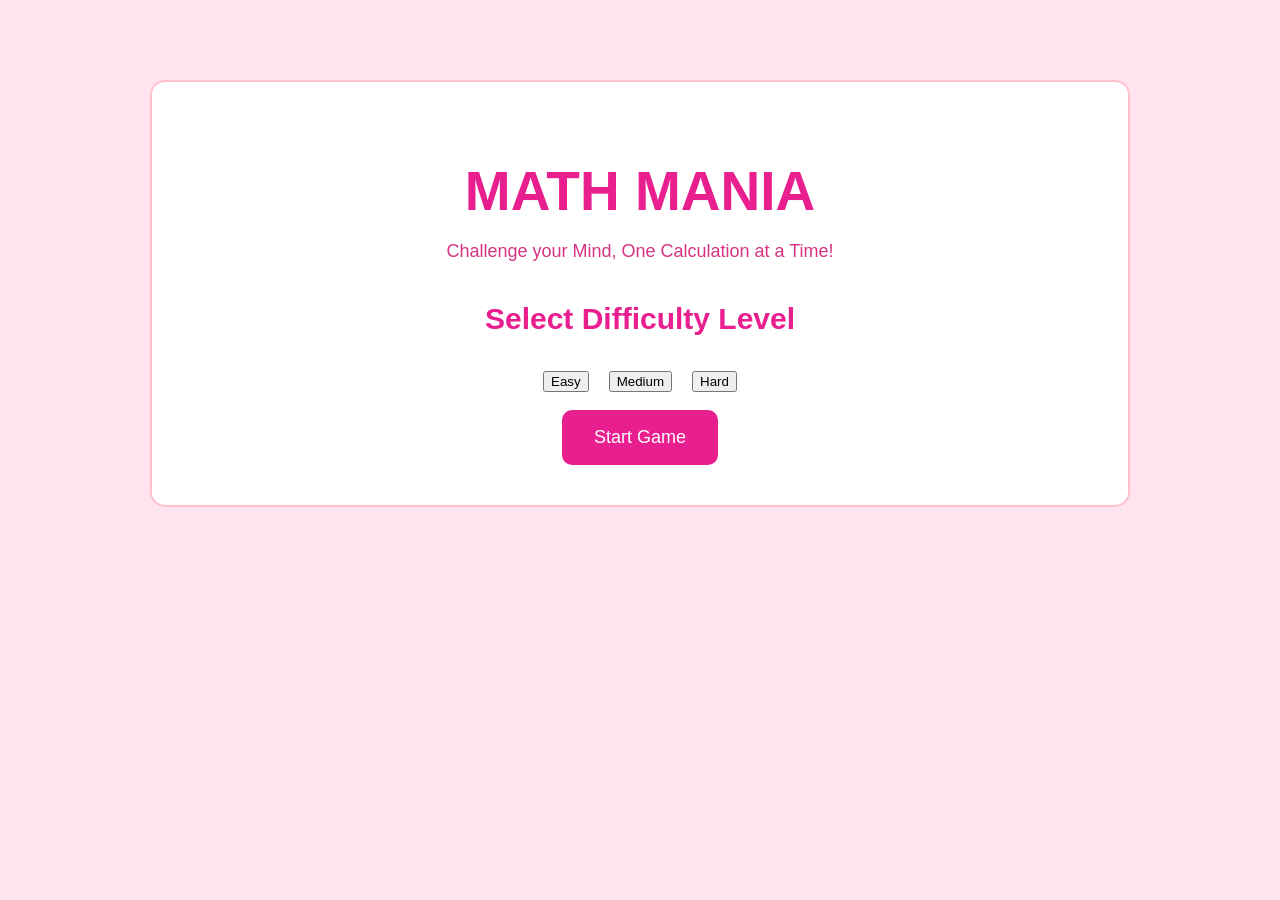
<file: index.html>
<!DOCTYPE html>
<html lang="en">
    <head>
        <meta charset="UTF-8">
        <meta name="viewport" content="width=device-width, initial-scale=1.0">
        <title>MATH MANIA - CALCULATION CHALLENGE</title>
        <link rel="stylesheet" href="style.css">
    </head>
    <body>
<div class = "home">
    <h1>MATH MANIA</h1>
    <p class = "tagline">
        Challenge your Mind, One Calculation at a Time!
    </p>
    <h2>Select Difficulty Level</h2>
    <div class = "levels">
        <button onclick="selectLevel('easy')">Easy</button>
        <button onclick="selectLevel('medium')">Medium</button>
        <button onclick="selectLevel('hard')">Hard</button>
    </div>
    <br>
    <button onclick="startGame()">Start Game</button>
</div>
<script src="script.js"></script>
    </body>
</html>
</file>
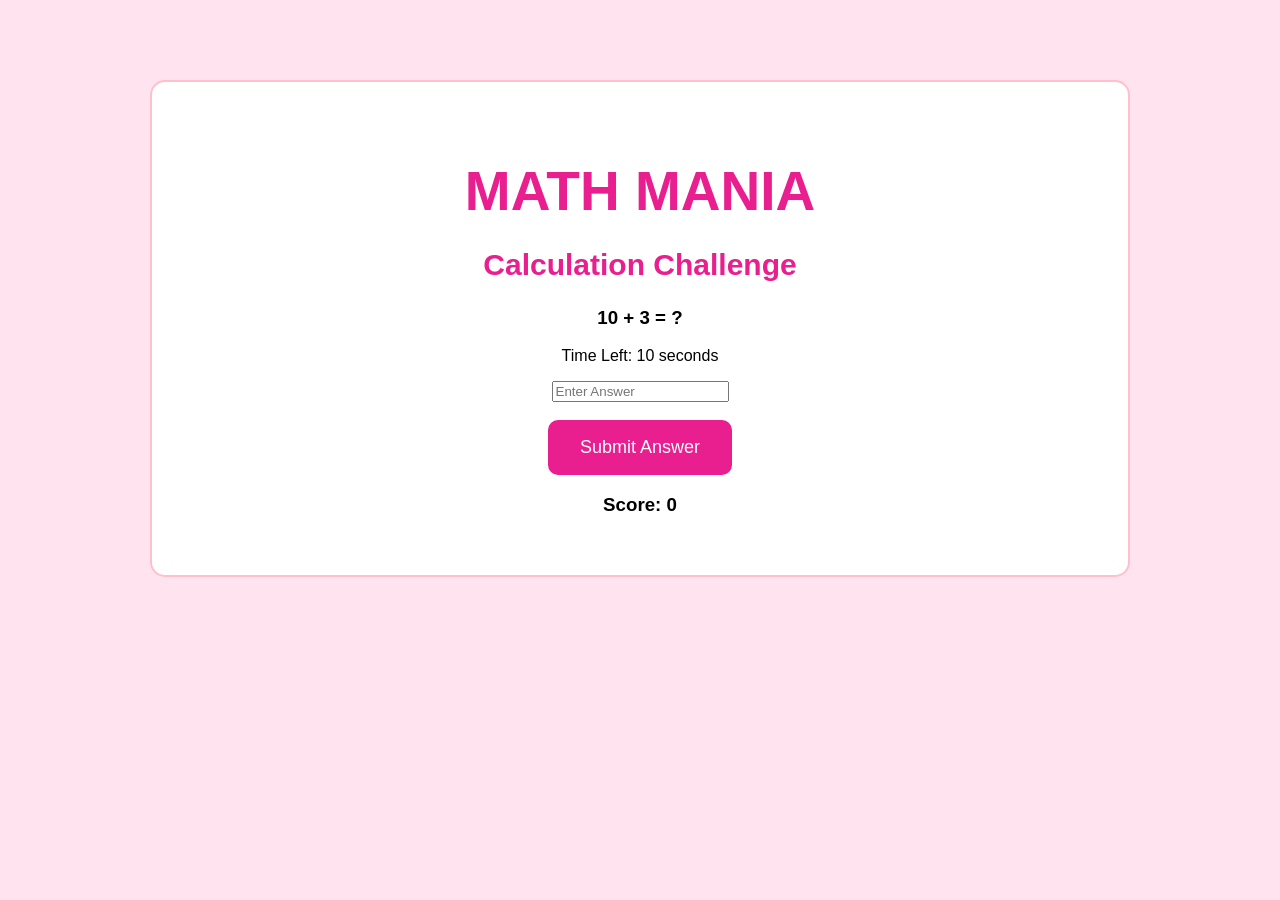
<file: game.html>
<!DOCTYPE html>
<html>
<head>
    <title>Math Mania - Game</title>
    <link rel="stylesheet" href="style.css">
</head>

<body>

    <div class="home">

        <h1>MATH MANIA</h1>

        <h2>Calculation Challenge</h2>

        <h3 id="question"></h3>

        <p>Time Left: <span id="timer">10</span> seconds</p>

        <input type="number" id="answer" placeholder="Enter Answer">

        <br><br>

        <button onclick="checkAnswer()">Submit Answer</button>

        <p id="message"></p>

        <h3>Score: <span id="score">0</span></h3>

    </div>

    <script src="script.js"></script>

</body>
</html>
</file>
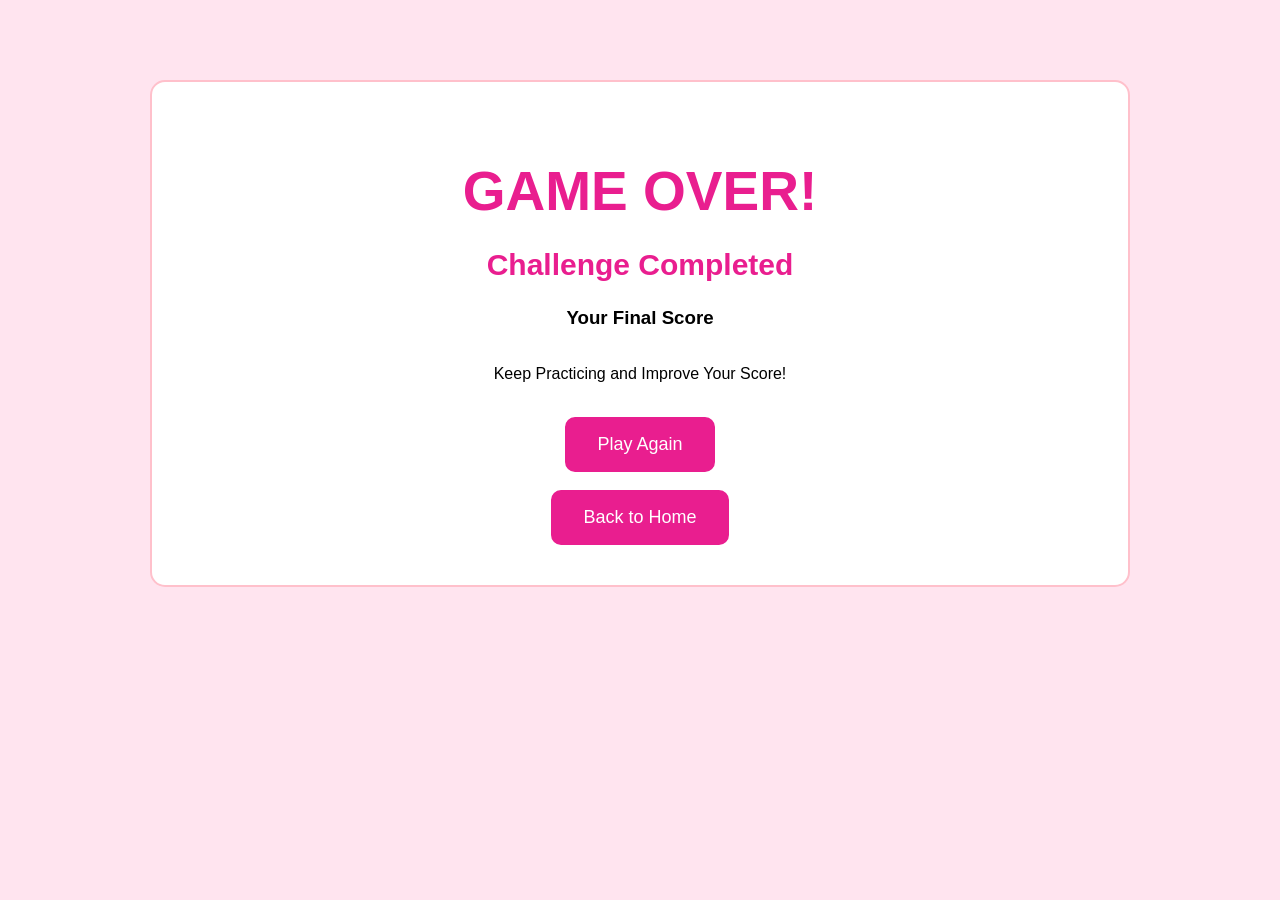
<file: result.html>
<!DOCTYPE html>

<html lang="en">

<head>
    <title>Math Mania - Result</title>
    <link rel="stylesheet" href="style.css">
</head>

<body>
<div class="home">

    <h1>GAME OVER!</h1>

    <h2>Challenge Completed</h2>

    <h3>Your Final Score</h3>

    <h1 id="finalScore">0</h1>

    <p>Keep Practicing and Improve Your Score!</p>

    <br>

    <button onclick="playAgain()">Play Again</button>

    <br><br>

    <button onclick="goHome()">Back to Home</button>

</div>

<script src="script.js"></script>

</body>
</html>
</file>
<file: style.css>
body{
    background-color: #ffe4ef;
    font-family: Arial, sans-serif;
    text-align: center;
    margin: 0;
    padding: 0;
}
.home{
    background-color: white;
    width: 70%;
    margin: 80px auto;
    padding: 40px;
    border: 2px solid pink;
    border-radius: 15px;
}
h1{
    color: #e91e8f;
    font-size: 55px;
    margin-bottom: 15px;
}
.tagline{
    color: #d63384;
    font-size: 18px;
    margin-bottom: 40px;
}
h2{
    color: #e91e8f;
    font-size: 30px;
}
.levels{
    display: flex;
    justify-content: center;
    gap: 20px;
    margin-top: 35px;
}
.level button{
    background-color: #ffb6d5;
    color: #8a1550;
    border: 2px solid #e91e8f;
    border-radius: 2px solid #e91e8f;
    padding: 20px 40px;
    font-size: 20px;
    border-radius: 10px;
    cursor: pointer;
}
.level button:hover{
    background-color: #e91e8f;
    color: white;
}
.home>button{
    background-color: #e91e8f;
    color: white;
    border: 2px solid #e91e8f;
    padding: 15px 30px;
    font-size: 18px;
    border-radius: 10px;
    cursor: pointer;
}
.home>button:hover{
    background-color: #d63384;
}
</file>
